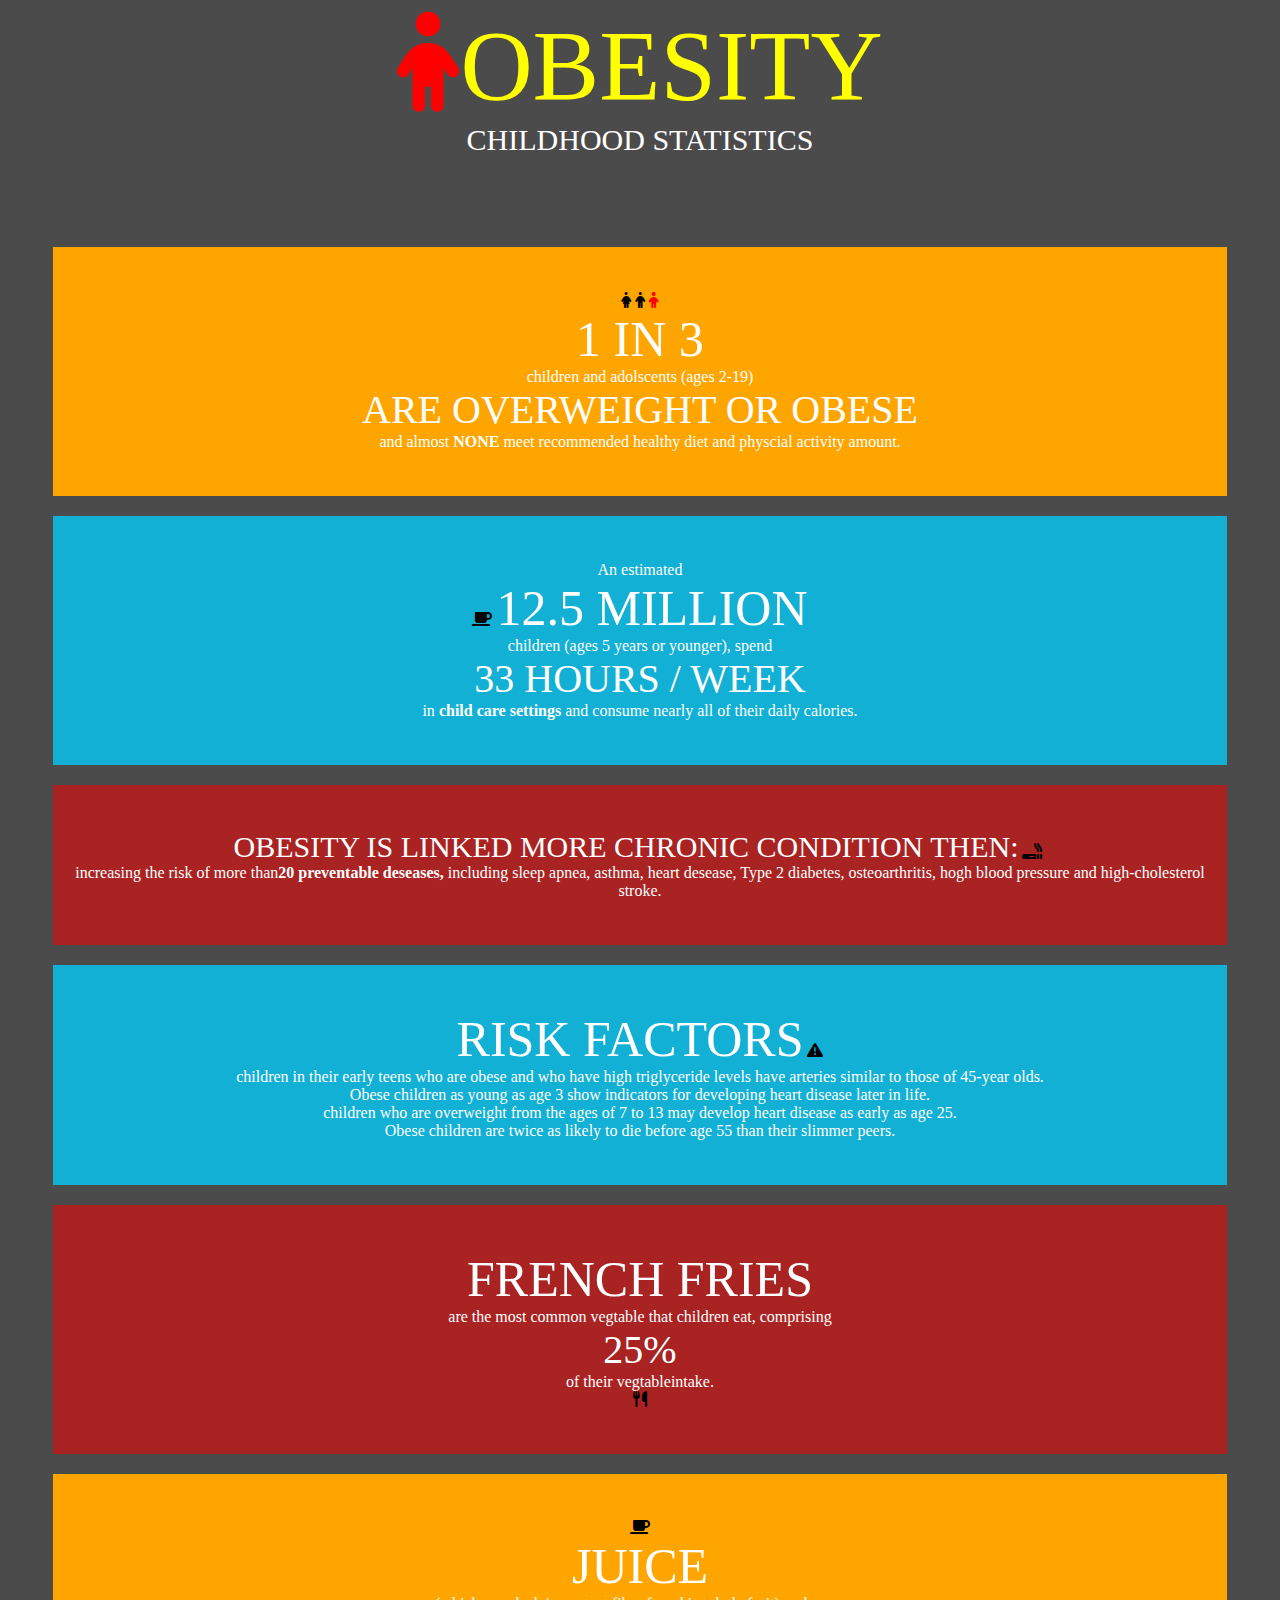
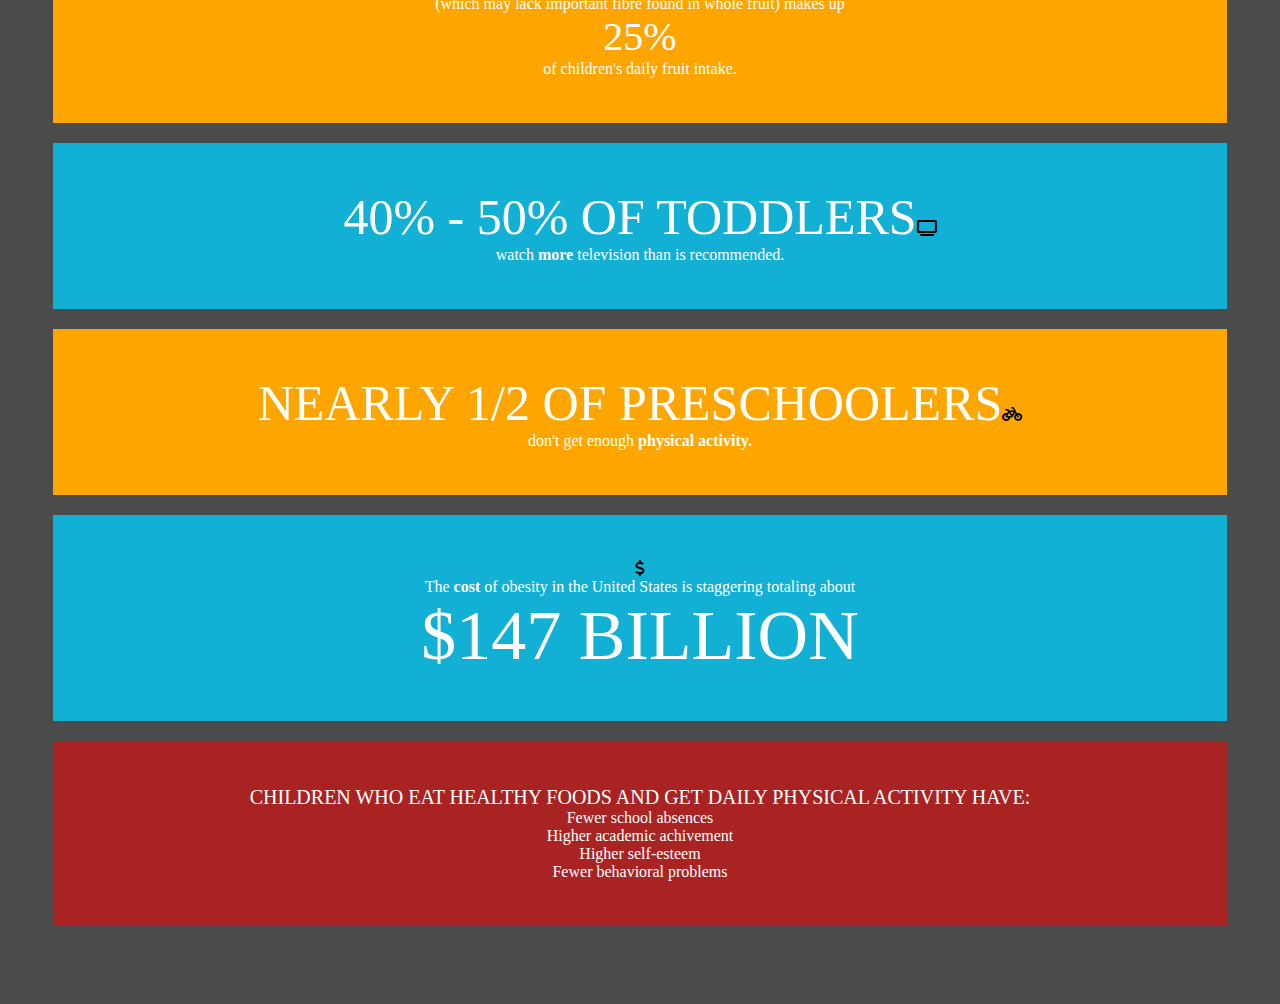
<file: index.html>
<!DOCTYPE html>
<html lang="en">
<head>
    <meta charset="UTF-8">
    <meta http-equiv="X-UA-Compatible" content="IE=edge">
    <meta name="viewport" content="width=device-width, initial-scale=1.0">
    <title>Document</title>
    <link rel="stylesheet" href="https://cdnjs.cloudflare.com/ajax/libs/font-awesome/4.7.0/css/font-awesome.min.css" integrity="sha512-SfTiTlX6kk+qitfevl/7LibUOeJWlt9rbyDn92a1DqWOw9vWG2MFoays0sgObmWazO5BQPiFucnnEAjpAB+/Sw==" crossorigin="anonymous" referrerpolicy="no-referrer" />
    <link rel="stylesheet" href="https://cdn.jsdelivr.net/npm/bootstrap@4.6.2/dist/css/bootstrap.min.css" integrity="sha384-xOolHFLEh07PJGoPkLv1IbcEPTNtaed2xpHsD9ESMhqIYd0nLMwNLD69Npy4HI+N" crossorigin="anonymous">
    <link rel="stylesheet" href="new.css">
    <link rel="stylesheet" href="https://cdnjs.cloudflare.com/ajax/libs/font-awesome/6.2.0/css/all.css">
</link>
</head>
<body>
    <div class="header">
        <div class="head"><i class="fa fa-child"></i>OBESITY</div>
        <div class="cont">CHILDHOOD STATISTICS</div>
    </div>
    <div class="box">
        <div class="container1">
            <div class="row">
                <div class="col-md-6">
                    <div class="sm1">
                        <i class="fa fa-female"></i>
                        <i class="fa fa-male"></i>
                        <i class="fa fa-child"></i><br>
                        <span style="font-size: 50px;">1 IN 3</span><br>
                        <span>children and adolscents (ages 2-19)</span><br>
                        <span style="font-size: 40px;">ARE OVERWEIGHT OR OBESE</span><br>
                        <span>and almost <strong>NONE</strong> meet recommended healthy diet and physcial activity amount.</span>
                    </div>
                </div>
                <div class="col-md-6">
                    <div class="sm2">
                        <span>An estimated</span><br>
                        <i class="fa fa-coffee"></i>
                        <span style="font-size: 50px;">12.5 MILLION</span><br>
                        <span>children (ages 5 years or younger), spend</span><br>
                        <span style="font-size: 40px;">33 HOURS / WEEK</span><br>
                        <span>in <strong>child care settings</strong> and consume nearly all of their daily calories.</span>
                    </div>
                </div>
                <div class="col-md-12">
                    <div class="sm">
                        <span style="font-size: 30px;">OBESITY IS LINKED MORE CHRONIC CONDITION THEN:</span>
                        <i class='fas fa-smoking'></i>
                        <i class="fa fa-glass"></i><br>
                        <span>increasing the risk of more than<strong>20 preventable deseases,</strong> including sleep apnea, asthma, heart desease, Type 2 diabetes, osteoarthritis, hogh blood pressure and high-cholesterol stroke.</span>
                    </div>
                </div>
                <div class="col-md-12">
                    <div class="sm2">
                        <span style="font-size: 50px; text-align: left;">RISK FACTORS</span>
                        <i class="fa fa-warning"></i>
                        <br>
                        <div>children in their early teens who are obese and who have high triglyceride levels have arteries similar to those of 45-year olds.</div>
                        <div>Obese children as young as age 3 show indicators for developing heart disease later in life.</div>
                        <div>children who are overweight from the ages of 7 to 13 may develop heart disease as early as age 25.</div>
                        <div>Obese children are twice as likely to die before age 55 than their slimmer peers.</div>
                    </div>
                </div>
                <div class="col-md-6">
                    <div class="sm">
                        <span style="font-size: 50px;">FRENCH FRIES</span><br>
                        <span>are the most common vegtable that children eat, comprising</span><br>
                        <span style="font-size: 40px;">25%</span><br>
                        <span>of their vegtableintake.</span><br>
                        <i class="fa fa-cutlery"></i>
                    </div>
                </div>
                <div class="col-md-6">
                    <div class="sm1">
                        <i class="fa fa-coffee"></i><br>
                        <span style="font-size: 50px;">JUICE</span><br>
                        <span>(which may lack important fibre found in whole fruit) makes up</span><br>
                        <span style="font-size: 40px;">25%</span><br>
                        <span>of children's daily fruit intake.</span>
                    </div>
                </div>
                <div class="col-md-12">
                    <div class="sm2">
                        <span style="font-size: 50px;">40% - 50% OF TODDLERS</span><i class="fa fa-television"></i><br>
                        <span>watch <strong>more</strong> television than is recommended.</span>
                    </div>
                </div>
                <div class="col-md-12">
                    <div class="sm1">
                        <span style="font-size: 50px;">NEARLY 1/2 OF PRESCHOOLERS</span><i class="fa fa-bicycle"></i><br>
                        <span>don't get enough <strong>physical activity.</strong></span>
                    </div>
                </div>
                <div class="col-md-6">
                    <div class="sm2">
                        <i class="fa fa-usd"></i><br>
                        <span>The <strong>cost</strong> of obesity in the United States is staggering totaling about</span><br>
                        <span style="font-size: 70px;">$147 BILLION</span>
                    </div>
                </div>
                <div class="col-md-6">
                    <div class="sm">
                        <span style="font-size: 20px;">CHILDREN WHO EAT HEALTHY FOODS AND GET DAILY PHYSICAL ACTIVITY HAVE:</span><br>
                        <span>Fewer school absences</span><br>
                        <span>Higher academic achivement</span><br>
                        <span>Higher self-esteem</span><br>
                        <span>Fewer behavioral problems</span>
                    </div>
                </div>
            </div>
        </div>
    </div>
</body>
</html>
</file>
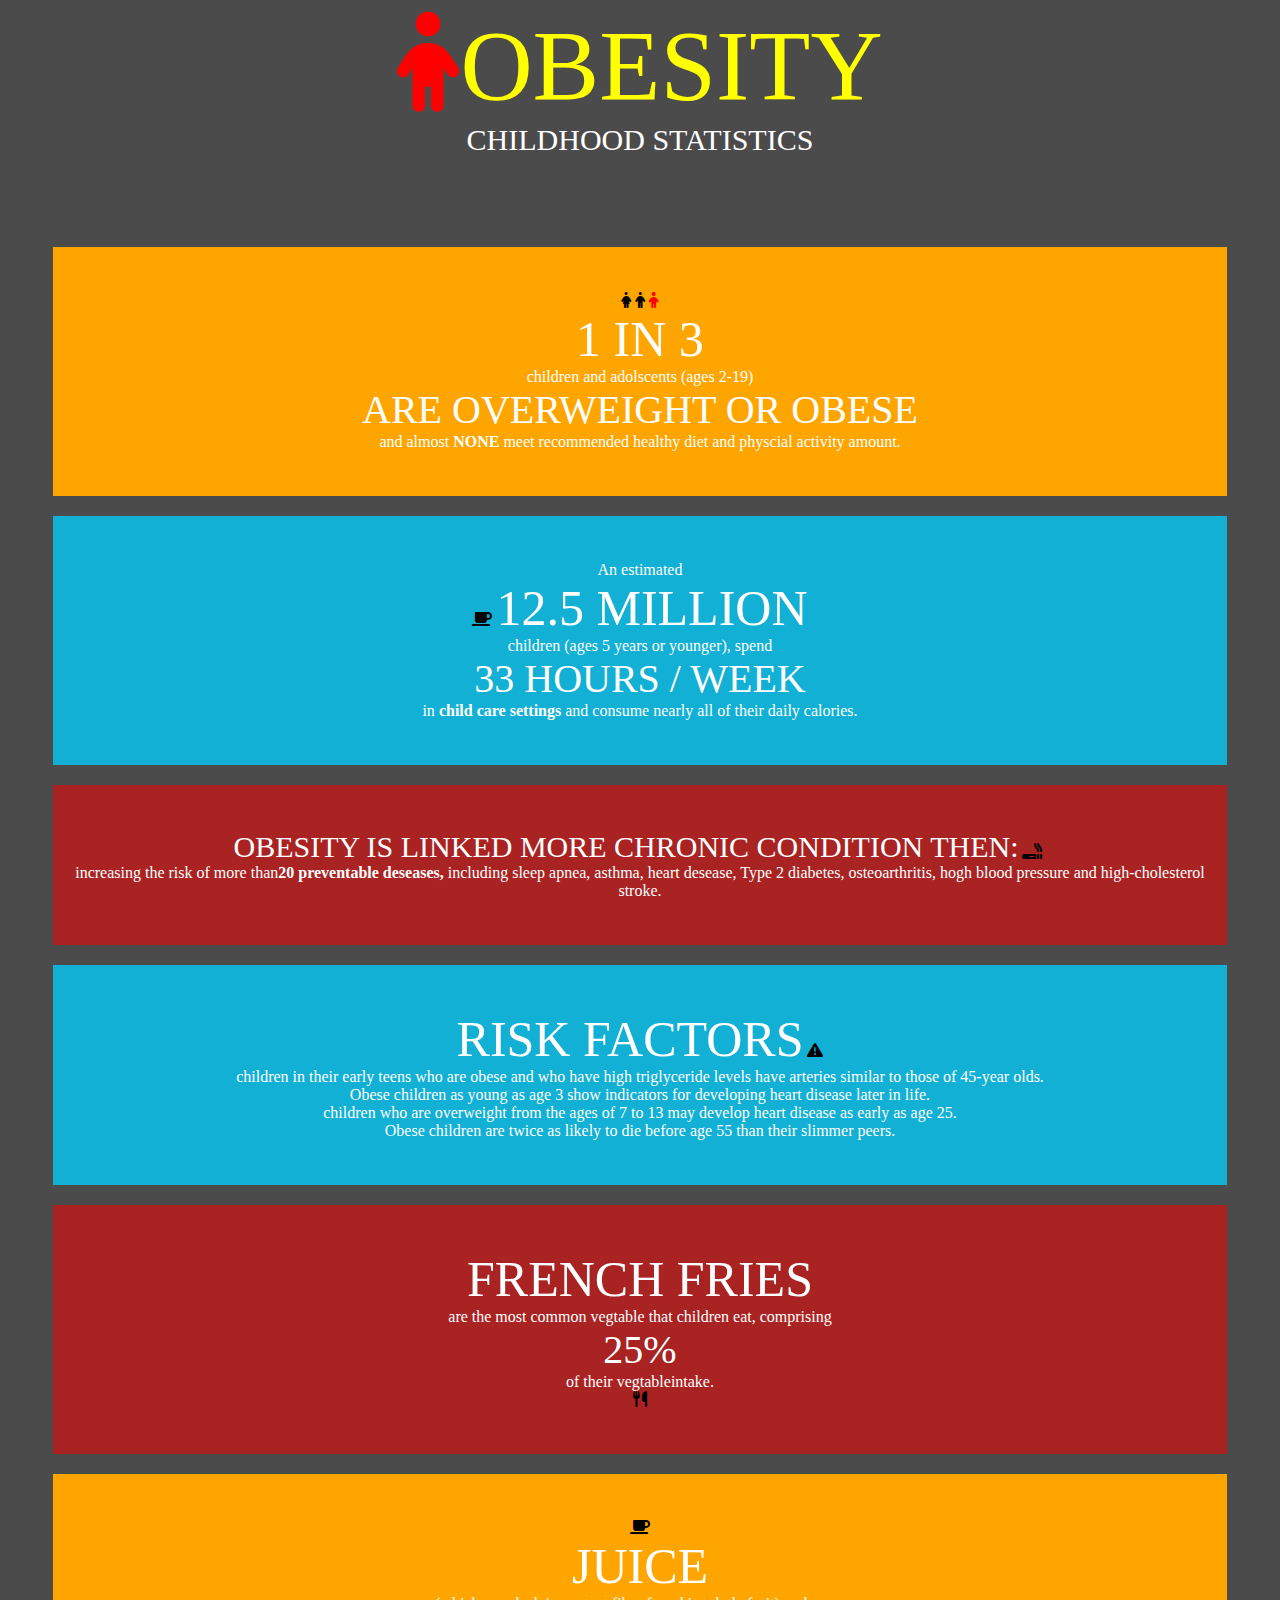
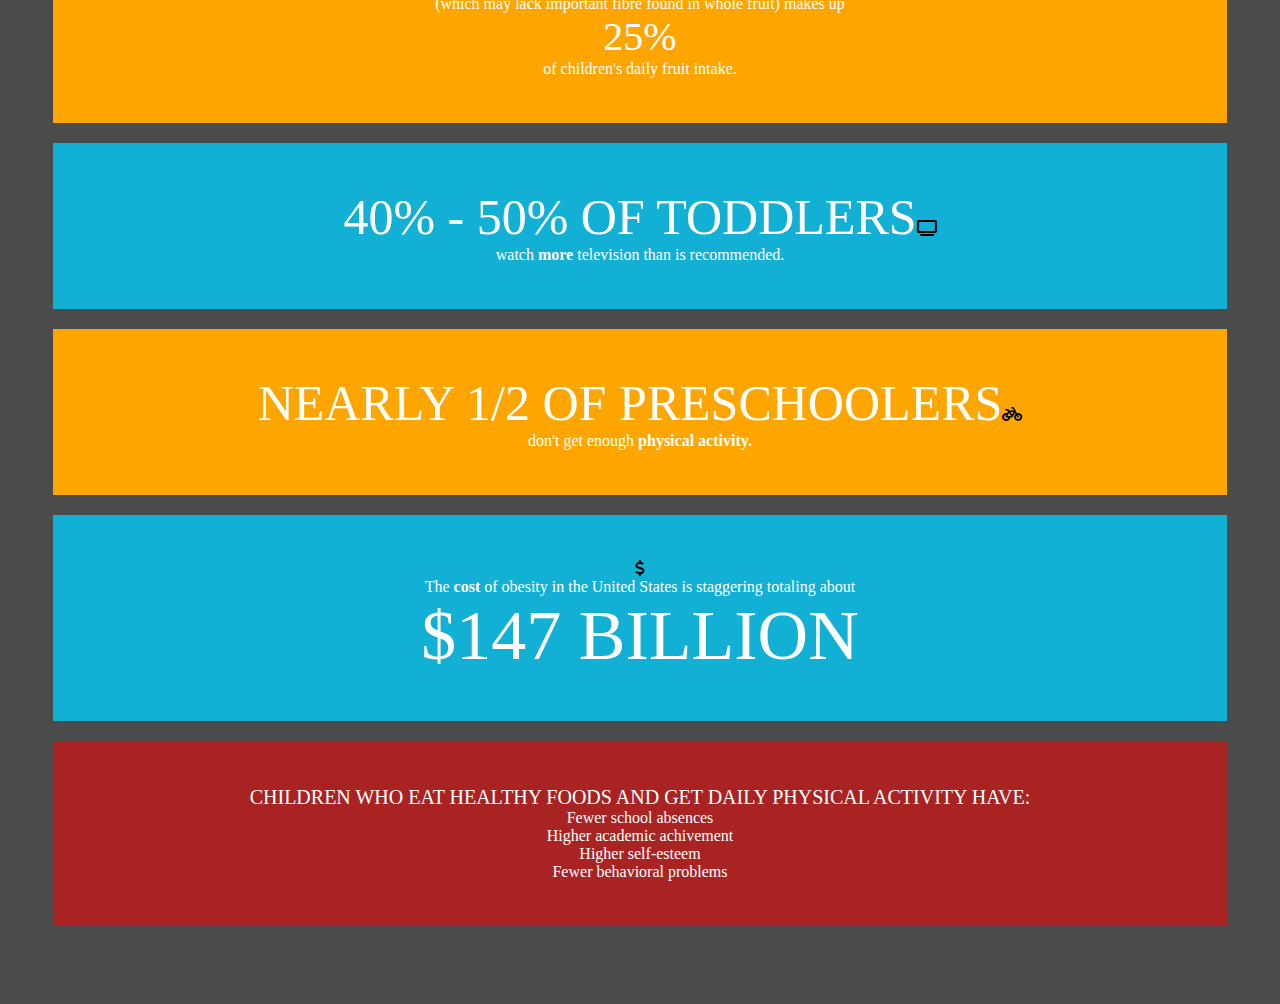
<file: new.html>
<!DOCTYPE html>
<html lang="en">
<head>
    <meta charset="UTF-8">
    <meta http-equiv="X-UA-Compatible" content="IE=edge">
    <meta name="viewport" content="width=device-width, initial-scale=1.0">
    <title>Document</title>
    <link rel="stylesheet" href="https://cdnjs.cloudflare.com/ajax/libs/font-awesome/4.7.0/css/font-awesome.min.css" integrity="sha512-SfTiTlX6kk+qitfevl/7LibUOeJWlt9rbyDn92a1DqWOw9vWG2MFoays0sgObmWazO5BQPiFucnnEAjpAB+/Sw==" crossorigin="anonymous" referrerpolicy="no-referrer" />
    <link rel="stylesheet" href="https://cdn.jsdelivr.net/npm/bootstrap@4.6.2/dist/css/bootstrap.min.css" integrity="sha384-xOolHFLEh07PJGoPkLv1IbcEPTNtaed2xpHsD9ESMhqIYd0nLMwNLD69Npy4HI+N" crossorigin="anonymous">
    <link rel="stylesheet" href="new.css">
    <link rel="stylesheet" href="https://cdnjs.cloudflare.com/ajax/libs/font-awesome/6.2.0/css/all.css">
</link>
</head>
<body>
    <div class="header">
        <div class="head"><i class="fa fa-child"></i>OBESITY</div>
        <div class="cont">CHILDHOOD STATISTICS</div>
    </div>
    <div class="box">
        <div class="container1">
            <div class="row">
                <div class="col-md-6">
                    <div class="sm1">
                        <i class="fa fa-female"></i>
                        <i class="fa fa-male"></i>
                        <i class="fa fa-child"></i><br>
                        <span style="font-size: 50px;">1 IN 3</span><br>
                        <span>children and adolscents (ages 2-19)</span><br>
                        <span style="font-size: 40px;">ARE OVERWEIGHT OR OBESE</span><br>
                        <span>and almost <strong>NONE</strong> meet recommended healthy diet and physcial activity amount.</span>
                    </div>
                </div>
                <div class="col-md-6">
                    <div class="sm2">
                        <span>An estimated</span><br>
                        <i class="fa fa-coffee"></i>
                        <span style="font-size: 50px;">12.5 MILLION</span><br>
                        <span>children (ages 5 years or younger), spend</span><br>
                        <span style="font-size: 40px;">33 HOURS / WEEK</span><br>
                        <span>in <strong>child care settings</strong> and consume nearly all of their daily calories.</span>
                    </div>
                </div>
                <div class="col-md-12">
                    <div class="sm">
                        <span style="font-size: 30px;">OBESITY IS LINKED MORE CHRONIC CONDITION THEN:</span>
                        <i class='fas fa-smoking'></i>
                        <i class="fa fa-glass"></i><br>
                        <span>increasing the risk of more than<strong>20 preventable deseases,</strong> including sleep apnea, asthma, heart desease, Type 2 diabetes, osteoarthritis, hogh blood pressure and high-cholesterol stroke.</span>
                    </div>
                </div>
                <div class="col-md-12">
                    <div class="sm2">
                        <span style="font-size: 50px; text-align: left;">RISK FACTORS</span>
                        <i class="fa fa-warning"></i>
                        <br>
                        <div>children in their early teens who are obese and who have high triglyceride levels have arteries similar to those of 45-year olds.</div>
                        <div>Obese children as young as age 3 show indicators for developing heart disease later in life.</div>
                        <div>children who are overweight from the ages of 7 to 13 may develop heart disease as early as age 25.</div>
                        <div>Obese children are twice as likely to die before age 55 than their slimmer peers.</div>
                    </div>
                </div>
                <div class="col-md-6">
                    <div class="sm">
                        <span style="font-size: 50px;">FRENCH FRIES</span><br>
                        <span>are the most common vegtable that children eat, comprising</span><br>
                        <span style="font-size: 40px;">25%</span><br>
                        <span>of their vegtableintake.</span><br>
                        <i class="fa fa-cutlery"></i>
                    </div>
                </div>
                <div class="col-md-6">
                    <div class="sm1">
                        <i class="fa fa-coffee"></i><br>
                        <span style="font-size: 50px;">JUICE</span><br>
                        <span>(which may lack important fibre found in whole fruit) makes up</span><br>
                        <span style="font-size: 40px;">25%</span><br>
                        <span>of children's daily fruit intake.</span>
                    </div>
                </div>
                <div class="col-md-12">
                    <div class="sm2">
                        <span style="font-size: 50px;">40% - 50% OF TODDLERS</span><i class="fa fa-television"></i><br>
                        <span>watch <strong>more</strong> television than is recommended.</span>
                    </div>
                </div>
                <div class="col-md-12">
                    <div class="sm1">
                        <span style="font-size: 50px;">NEARLY 1/2 OF PRESCHOOLERS</span><i class="fa fa-bicycle"></i><br>
                        <span>don't get enough <strong>physical activity.</strong></span>
                    </div>
                </div>
                <div class="col-md-6">
                    <div class="sm2">
                        <i class="fa fa-usd"></i><br>
                        <span>The <strong>cost</strong> of obesity in the United States is staggering totaling about</span><br>
                        <span style="font-size: 70px;">$147 BILLION</span>
                    </div>
                </div>
                <div class="col-md-6">
                    <div class="sm">
                        <span style="font-size: 20px;">CHILDREN WHO EAT HEALTHY FOODS AND GET DAILY PHYSICAL ACTIVITY HAVE:</span><br>
                        <span>Fewer school absences</span><br>
                        <span>Higher academic achivement</span><br>
                        <span>Higher self-esteem</span><br>
                        <span>Fewer behavioral problems</span>
                    </div>
                </div>
            </div>
        </div>
    </div>
</body>
</html>
</file>
<file: new.css>
body{
    background-color: rgba(0, 0, 0, 0.707);
}
.sm1{
    background-color: orange;
    text-align: center;
    font-family: Cambria, Cochin, Georgia, Times, 'Times New Roman', serif;
    padding: 45px 20px;
    border: 0px;
    color: white;
    margin-top: 20px;
}
.sm2{
    background-color: rgba(0, 208, 255, 0.764);
    text-align: center;
    font-family: Cambria, Cochin, Georgia, Times, 'Times New Roman', serif;
    padding: 45px 20px;
    border: 0px;
    color: white;
    margin-top: 20px;
}
.sm{
    background-color: rgba(255, 0, 0, 0.527);
    text-align: center;
    font-family: Cambria, Cochin, Georgia, Times, 'Times New Roman', serif;
    padding: 45px 20px;
    border: 0px;
    color: white;
    margin-top: 20px;
}
.container1{
    padding-left: 40px;
    padding-right: 40px;

}
i{
    color: black;
}
.fa-child{
    color: red;
}
.box{
    padding: 70px 5px;
}
.header{
    text-align: center;
}
.head{
    font-size: 100px;
    color: yellow;
}
.cont{
    font-size: 30px;
    color: white;
}
.logo{
    color: black;
    background-color: lightblue;
    border-radius: 20px;
}
</file>
